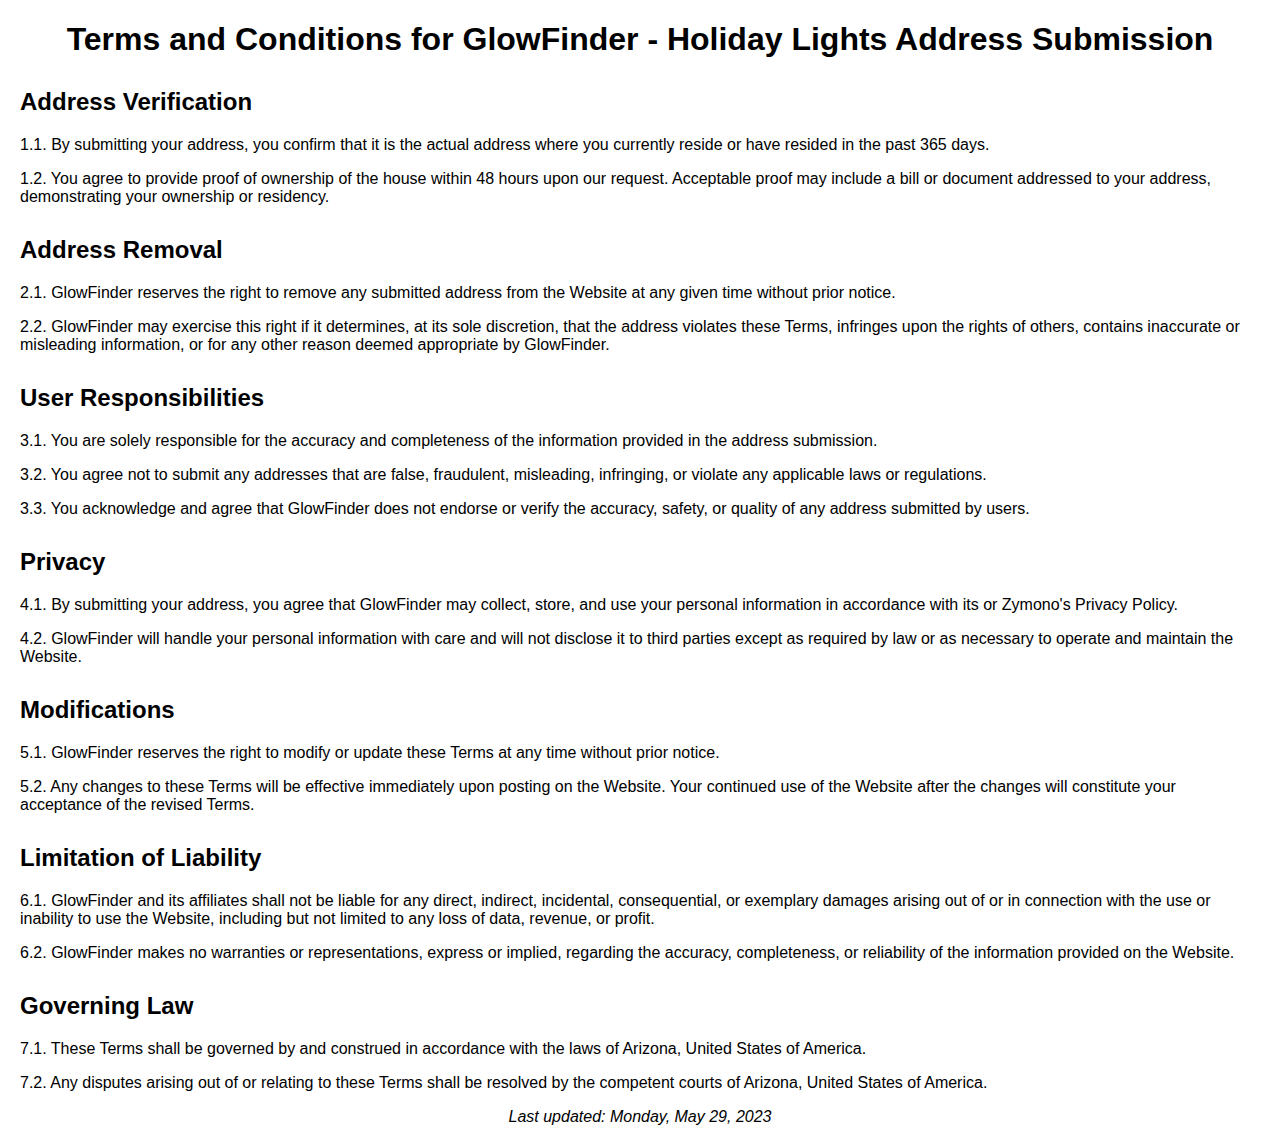
<file: terms/index.html>
<!DOCTYPE html>
<html>

<head>
    <meta charset="UTF-8">
    <title>GlowFinder - Holiday Lights Address Submission</title>
    <style>
        body {
            font-family: Arial, sans-serif;
            margin: 20px;
        }

        h1 {
            text-align: center;
        }

        p {
            margin-bottom: 15px;
        }

        .section-title {
            font-weight: bold;
            margin-top: 30px;
        }
    </style>
</head>

<body>
    <h1>Terms and Conditions for GlowFinder - Holiday Lights Address Submission</h1>

    <div class="section">
        <h2 class="section-title">Address Verification</h2>
        <p>
            1.1. By submitting your address, you confirm that it is the actual address where you currently reside or have resided in the past 365 days.
        </p>
        <p>
            1.2. You agree to provide proof of ownership of the house within 48 hours upon our request. Acceptable proof may include a bill or document addressed to your address, demonstrating your ownership or residency.
        </p>
    </div>

    <div class="section">
        <h2 class="section-title">Address Removal</h2>
        <p>
            2.1. GlowFinder reserves the right to remove any submitted address from the Website at any given time without prior notice.
        </p>
        <p>
            2.2. GlowFinder may exercise this right if it determines, at its sole discretion, that the address violates these Terms, infringes upon the rights of others, contains inaccurate or misleading information, or for any other reason deemed appropriate by GlowFinder.
        </p>
    </div>

    <div class="section">
        <h2 class="section-title">User Responsibilities</h2>
        <p>
            3.1. You are solely responsible for the accuracy and completeness of the information provided in the address submission.
        </p>
        <p>
            3.2. You agree not to submit any addresses that are false, fraudulent, misleading, infringing, or violate any applicable laws or regulations.
        </p>
        <p>
            3.3. You acknowledge and agree that GlowFinder does not endorse or verify the accuracy, safety, or quality of any address submitted by users.
        </p>
    </div>

    <div class="section">
        <h2 class="section-title">Privacy</h2>
        <p>
            4.1. By submitting your address, you agree that GlowFinder may collect, store, and use your personal information in accordance with its or Zymono's Privacy Policy.
        </p>
        <p>
            4.2. GlowFinder will handle your personal information with care and will not disclose it to third parties except as required by law or as necessary to operate and maintain the Website.
        </p>
    </div>

    <div class="section">
        <h2 class="section-title">Modifications</h2>
        <p>
            5.1. GlowFinder reserves the right to modify or update these Terms at any time without prior notice.
        </p>
        <p>
            5.2. Any changes to these Terms will be effective immediately upon posting on the Website. Your continued use of the Website after the changes will constitute your acceptance of the revised Terms.
        </p>
    </div>

    <div class="section">
        <h2 class="section-title">Limitation of Liability</h2>
        <p>
            6.1. GlowFinder and its affiliates shall not be liable for any direct, indirect, incidental, consequential, or exemplary damages arising out of or in connection with the use or inability to use the Website, including but not limited to any loss of data, revenue, or profit.
        </p>
        <p>
            6.2. GlowFinder makes no warranties or representations, express or implied, regarding the accuracy, completeness, or reliability of the information provided on the Website.
        </p>
    </div>

    <div class="section">
        <h2 class="section-title">Governing Law</h2>
        <p>
            7.1. These Terms shall be governed by and construed in accordance with the laws of Arizona, United States of America.
        </p>
        <p>
            7.2. Any disputes arising out of or relating to these Terms shall be resolved by the competent courts of Arizona, United States of America.
        </p>
    </div>

    <p style="text-align: center;"><em>Last updated: Monday, May 29, 2023</em></p>

</body>

</html>
</file>
